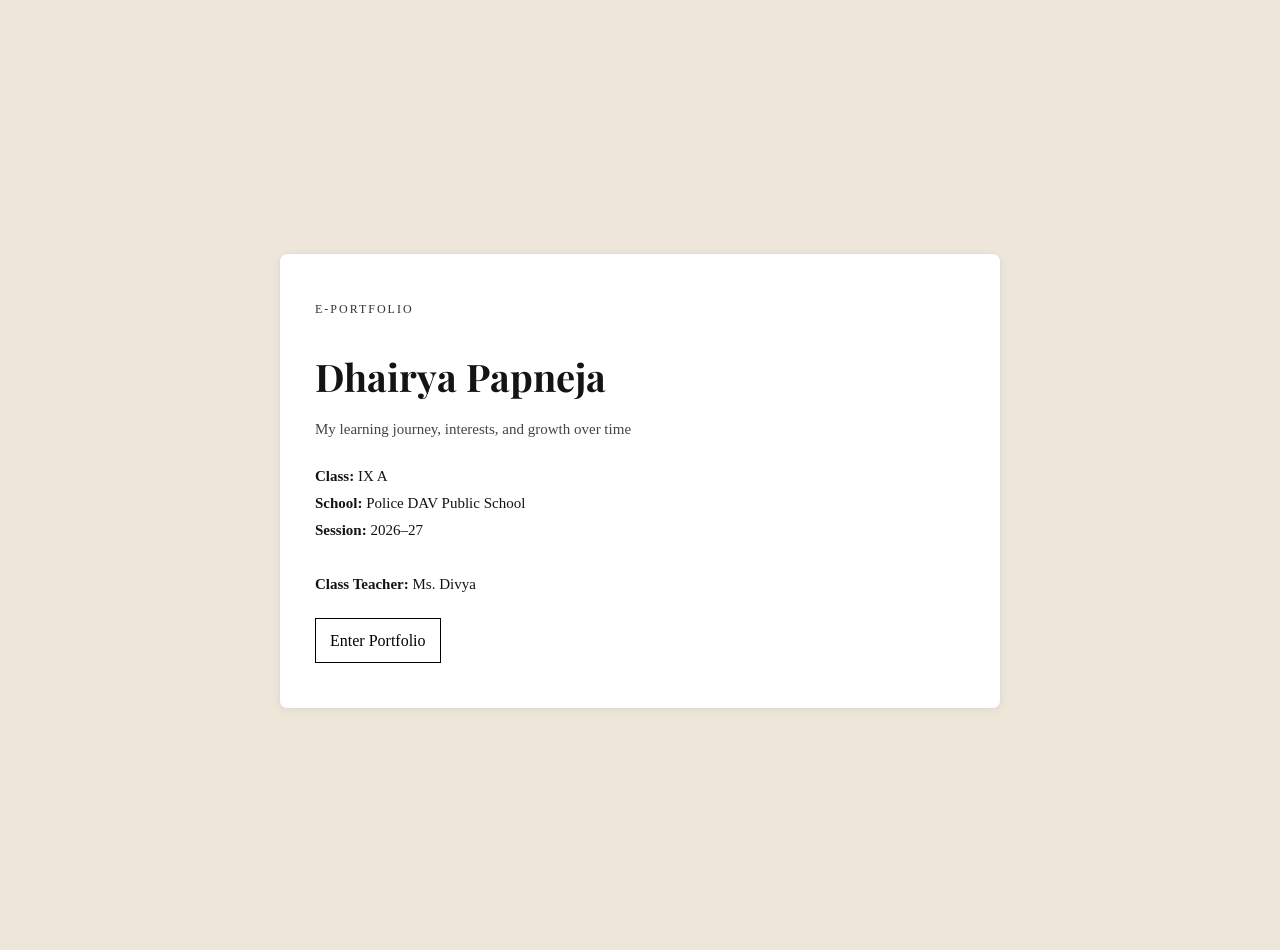
<file: index.html>
<!DOCTYPE html>
<html>
<head>
<title>E-Portfolio Cover</title>

<link rel="stylesheet" href="style.css">

<style>
body{
  margin:0;
  background:#efe6da;
  font-family:serif;
}

/* SIMPLE CENTER */
.hero{
  min-height:100vh;
  display:flex;
  justify-content:center;
  align-items:center;
  padding:25px;
}

/* CLEAN PAPER STYLE */
.card{
  background:#fff;
  padding:45px 35px;
  max-width:650px;
  width:100%;
  border:1px solid #ddd;
  border-radius:8px;
}

/* TITLE */
h1{
  font-size:38px;
  margin-bottom:8px;
}

/* SUBTEXT */
.subtitle{
  font-size:15px;
  color:#444;
  margin-bottom:20px;
}

/* SMALL LABEL */
.tag{
  font-size:12px;
  letter-spacing:2px;
  text-transform:uppercase;
  color:#333;
  margin-bottom:10px;
}

/* INFO BLOCK */
.info{
  margin-top:20px;
  font-size:15px;
  line-height:1.8;
}

/* BUTTON (simple, not fancy) */
a{
  display:inline-block;
  margin-top:20px;
  padding:8px 14px;
  border:1px solid #000;
  color:#000;
  text-decoration:none;
}

a:hover{
  background:#000;
  color:#fff;
}
</style>

</head>

<body>

<div class="hero">

  <div class="card">

    <div class="tag">E-PORTFOLIO</div>

    <h1>Dhairya Papneja</h1>

    <div class="subtitle">
      My learning journey, interests, and growth over time
    </div>

    <div class="info">
      <b>Class:</b> IX A<br>
      <b>School:</b> Police DAV Public School<br>
      <b>Session:</b> 2026–27<br><br>

      <b>Class Teacher:</b> Ms. Divya
    </div>

    <a href="about.html">Enter Portfolio</a>

  </div>

</div>

</body>
</html>
</file>
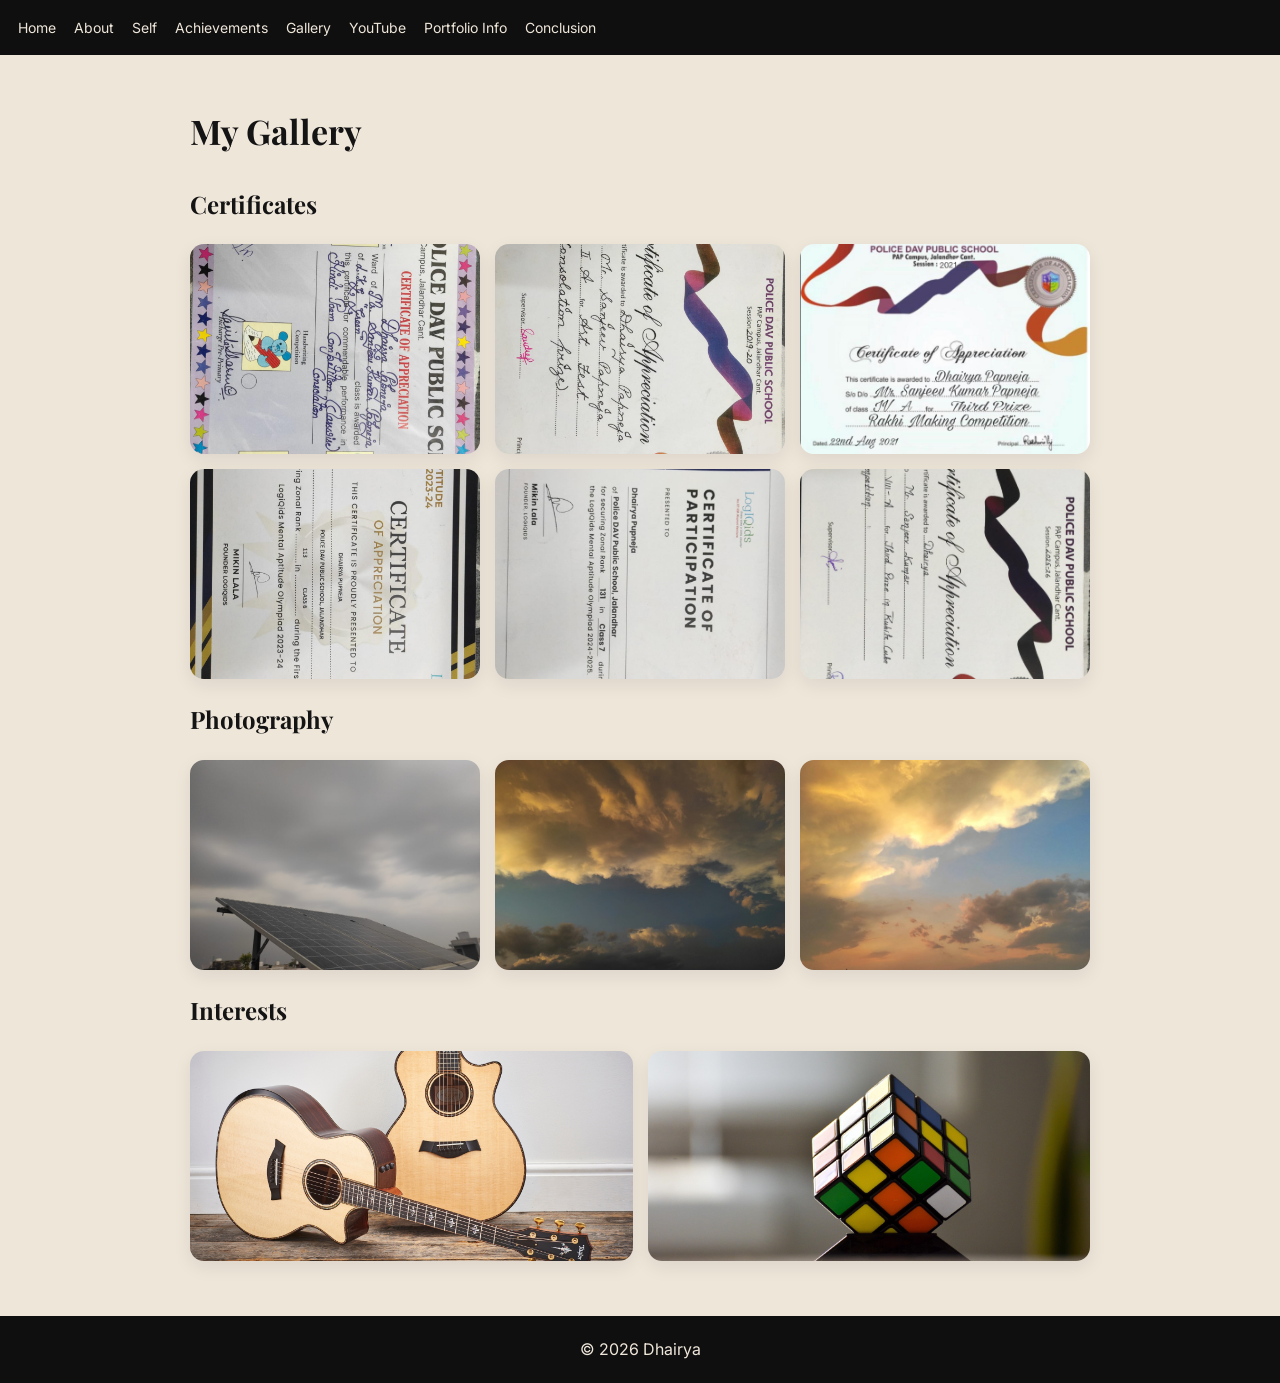
<file: gallery.html>
<!DOCTYPE html>
<html>
<head>
<title>Gallery</title>
<link rel="stylesheet" href="style.css">

<style>
/* GRID */
.grid{
  display:grid;
  grid-template-columns:repeat(auto-fit, minmax(220px, 1fr));
  gap:15px;
}

.grid img{
  width:100%;
  height:210px;
  object-fit:cover;
  border-radius:14px;
  cursor:pointer;
  transition:0.35s ease;
  box-shadow:0 6px 18px rgba(0,0,0,0.08);
}

.grid img:hover{
  transform:scale(1.04);
  filter:brightness(0.95);
}

/* LIGHTBOX BACKDROP */
.lightbox{
  display:none;
  position:fixed;
  inset:0;
  background:rgba(0,0,0,0.35);
  backdrop-filter: blur(18px);
  -webkit-backdrop-filter: blur(18px);
  justify-content:center;
  align-items:center;
  z-index:9999;
  animation: fadeIn 0.25s ease;
}

/* IMAGE */
.lightbox img{
  max-width:88%;
  max-height:88%;
  border-radius:16px;
  box-shadow:0 25px 60px rgba(0,0,0,0.5);
  animation: pop 0.25s ease;
}

/* GLASS BUTTONS */
.btn{
  position:absolute;
  top:50%;
  transform:translateY(-50%);
  background:rgba(255,255,255,0.08);
  border:1px solid rgba(255,255,255,0.2);
  color:white;
  font-size:28px;
  padding:12px 16px;
  cursor:pointer;
  border-radius:12px;
  backdrop-filter: blur(10px);
  transition:0.2s;
}

.btn:hover{
  background:rgba(255,255,255,0.18);
}

.prev{ left:18px; }
.next{ right:18px; }

.close{
  position:absolute;
  top:18px;
  right:18px;
  font-size:22px;
  color:white;
  cursor:pointer;
  padding:8px 12px;
  border-radius:10px;
  background:rgba(255,255,255,0.08);
  backdrop-filter: blur(10px);
}

/* ANIMATIONS */
@keyframes fadeIn{
  from{opacity:0}
  to{opacity:1}
}

@keyframes pop{
  from{transform:scale(0.85); opacity:0}
  to{transform:scale(1); opacity:1}
}

/* MOBILE */
@media(max-width:600px){
  .grid img{ height:180px; }
  .btn{ font-size:22px; padding:10px 12px; }
}
</style>

</head>

<body>

<nav>
<a href="index.html">Home</a>
<a href="about.html">About</a>
<a href="self.html">Self</a>
<a href="achievements.html">Achievements</a>
<a href="gallery.html">Gallery</a>
<a href="youtube.html">YouTube</a>
<a href="portfolio-info.html">Portfolio Info</a>
<a href="conclusion.html">Conclusion</a>
</nav>

<div class="container">

<h1>My Gallery</h1>

<h2>Certificates</h2>
<div class="grid">
<img src="images/1.jpeg" onclick="openImg(0)">
<img src="images/2.jpeg" onclick="openImg(1)">
<img src="images/3.jpg" onclick="openImg(2)">
<img src="images/4.jpeg" onclick="openImg(3)">
<img src="images/5.jpeg" onclick="openImg(4)">
<img src="images/6.jpeg" onclick="openImg(5)">
</div>

<h2>Photography</h2>
<div class="grid">
<img src="images/photo1.jpeg" onclick="openImg(6)">
<img src="images/photo2.jpeg" onclick="openImg(7)">
<img src="images/photo3.jpeg" onclick="openImg(8)">
</div>

<h2>Interests</h2>
<div class="grid">
<img src="images/guitar.jpg" onclick="openImg(9)">
<img src="images/rubik.jpg" onclick="openImg(10)">
</div>

</div>

<!-- LIGHTBOX -->
<div class="lightbox" id="lightbox">

  <span class="close" onclick="closeImg()">✕</span>

  <button class="btn prev" onclick="prevImg()">❮</button>

  <img id="lightbox-img">

  <button class="btn next" onclick="nextImg()">❯</button>

</div>

<script>
const images = [
  "images/1.jpeg",
  "images/2.jpeg",
  "images/3.jpg",
  "images/4.jpeg",
  "images/5.jpeg",
  "images/6.jpeg",
  "images/photo1.jpeg",
  "images/photo2.jpeg",
  "images/photo3.jpeg",
  "images/guitar.jpg",
  "images/rubik.jpg"
];

let currentIndex = 0;

function openImg(index){
  currentIndex = index;
  const lb = document.getElementById("lightbox");
  lb.style.display = "flex";
  document.getElementById("lightbox-img").src = images[currentIndex];
}

function closeImg(){
  document.getElementById("lightbox").style.display = "none";
}

/* NAVIGATION */
function nextImg(){
  currentIndex = (currentIndex + 1) % images.length;
  animateChange();
}

function prevImg(){
  currentIndex = (currentIndex - 1 + images.length) % images.length;
  animateChange();
}

function animateChange(){
  const img = document.getElementById("lightbox-img");
  img.style.opacity = 0;
  img.style.transform = "scale(0.95)";

  setTimeout(() => {
    img.src = images[currentIndex];
    img.style.opacity = 1;
    img.style.transform = "scale(1)";
  }, 120);
}

/* KEYBOARD */
document.addEventListener("keydown", (e)=>{
  if(document.getElementById("lightbox").style.display === "flex"){
    if(e.key === "ArrowRight") nextImg();
    if(e.key === "ArrowLeft") prevImg();
    if(e.key === "Escape") closeImg();
  }
});

/* MOBILE SWIPE (SMOOTH) */
let startX = 0;

document.getElementById("lightbox").addEventListener("touchstart",(e)=>{
  startX = e.touches[0].clientX;
});

document.getElementById("lightbox").addEventListener("touchend",(e)=>{
  let endX = e.changedTouches[0].clientX;

  if(startX - endX > 60) nextImg();
  if(endX - startX > 60) prevImg();
});
</script>

<footer>© 2026 Dhairya</footer>

</body>
</html>
</file>
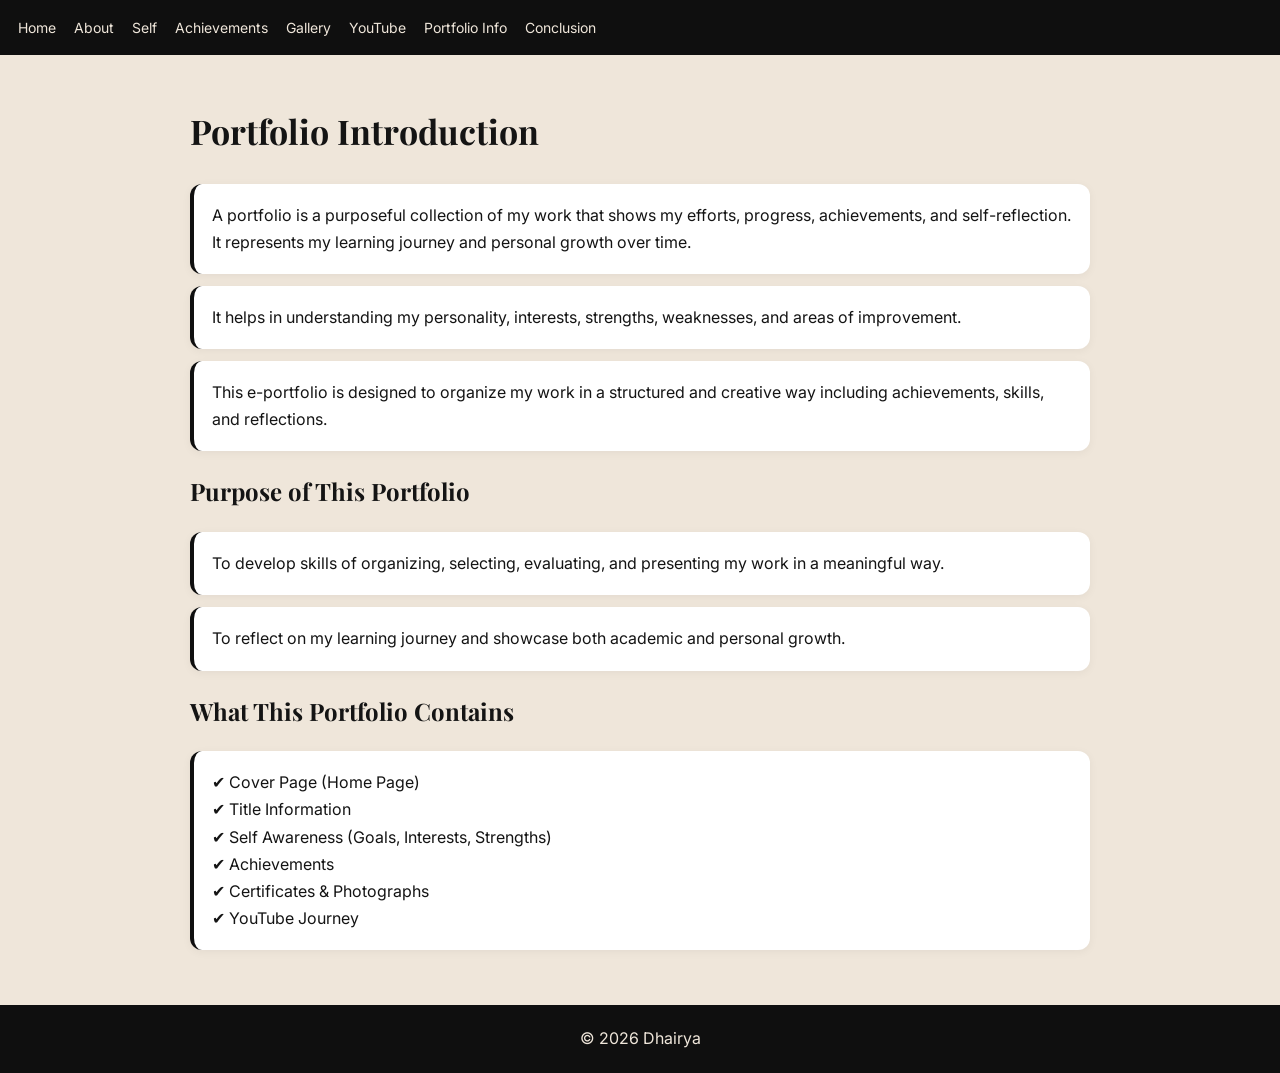
<file: portfolio-info.html>
<!DOCTYPE html>
<html>
<head>
<title>Portfolio Information</title>
<link rel="stylesheet" href="style.css">
</head>

<body>

<nav>
<a href="index.html">Home</a>
<a href="about.html">About</a>
<a href="self.html">Self</a>
<a href="achievements.html">Achievements</a>
<a href="gallery.html">Gallery</a>
<a href="youtube.html">YouTube</a>
<a href="portfolio-info.html">Portfolio Info</a>
<a href="conclusion.html">Conclusion</a>
</nav>

<div class="container">

<h1>Portfolio Introduction</h1>

<div class="card">
A portfolio is a purposeful collection of my work that shows my efforts, progress, achievements, and self-reflection.
It represents my learning journey and personal growth over time.
</div>

<div class="card">
It helps in understanding my personality, interests, strengths, weaknesses, and areas of improvement.
</div>

<div class="card">
This e-portfolio is designed to organize my work in a structured and creative way including achievements, skills, and reflections.
</div>

<h2>Purpose of This Portfolio</h2>

<div class="card">
To develop skills of organizing, selecting, evaluating, and presenting my work in a meaningful way.
</div>

<div class="card">
To reflect on my learning journey and showcase both academic and personal growth.
</div>

<h2>What This Portfolio Contains</h2>

<div class="card">
✔ Cover Page (Home Page)<br>
✔ Title Information<br>
✔ Self Awareness (Goals, Interests, Strengths)<br>
✔ Achievements<br>
✔ Certificates & Photographs<br>
✔ YouTube Journey
</div>

</div>

<footer>© 2026 Dhairya</footer>

</body>
</html>
</file>
<file: style.css>
@import url('https://fonts.googleapis.com/css2?family=Playfair+Display:wght@500;600&family=Inter:wght@300;400;500;600&display=swap');

body{
  margin:0;
  font-family:'Inter', sans-serif;
  background:#efe6da;
  color:#141414;
  line-height:1.7;
}

nav{
  background:#0f0f0f;
  padding:14px 18px;
  position:sticky;
  top:0;
}

nav a{
  color:#efe6da;
  text-decoration:none;
  margin-right:14px;
  font-size:14px;
}

.container{
  max-width:900px;
  margin:auto;
  padding:25px;
}

h1{
  font-family:'Playfair Display', serif;
  font-size:34px;
}

h2{
  font-family:'Playfair Display', serif;
  margin-top:20px;
}

.card{
  background:#fff;
  padding:18px;
  border-radius:12px;
  margin-top:12px;
  border-left:4px solid #0f0f0f;
  box-shadow:0 2px 10px rgba(0,0,0,0.05);
}

footer{
  text-align:center;
  padding:20px;
  background:#0f0f0f;
  color:#efe6da;
  margin-top:30px;
}

.grid{
  display:grid;
  grid-template-columns:repeat(auto-fit, minmax(220px,1fr));
  gap:12px;
}

.grid img{
  width:100%;
  height:200px;
  object-fit:cover;
  border-radius:10px;
}
</file>
